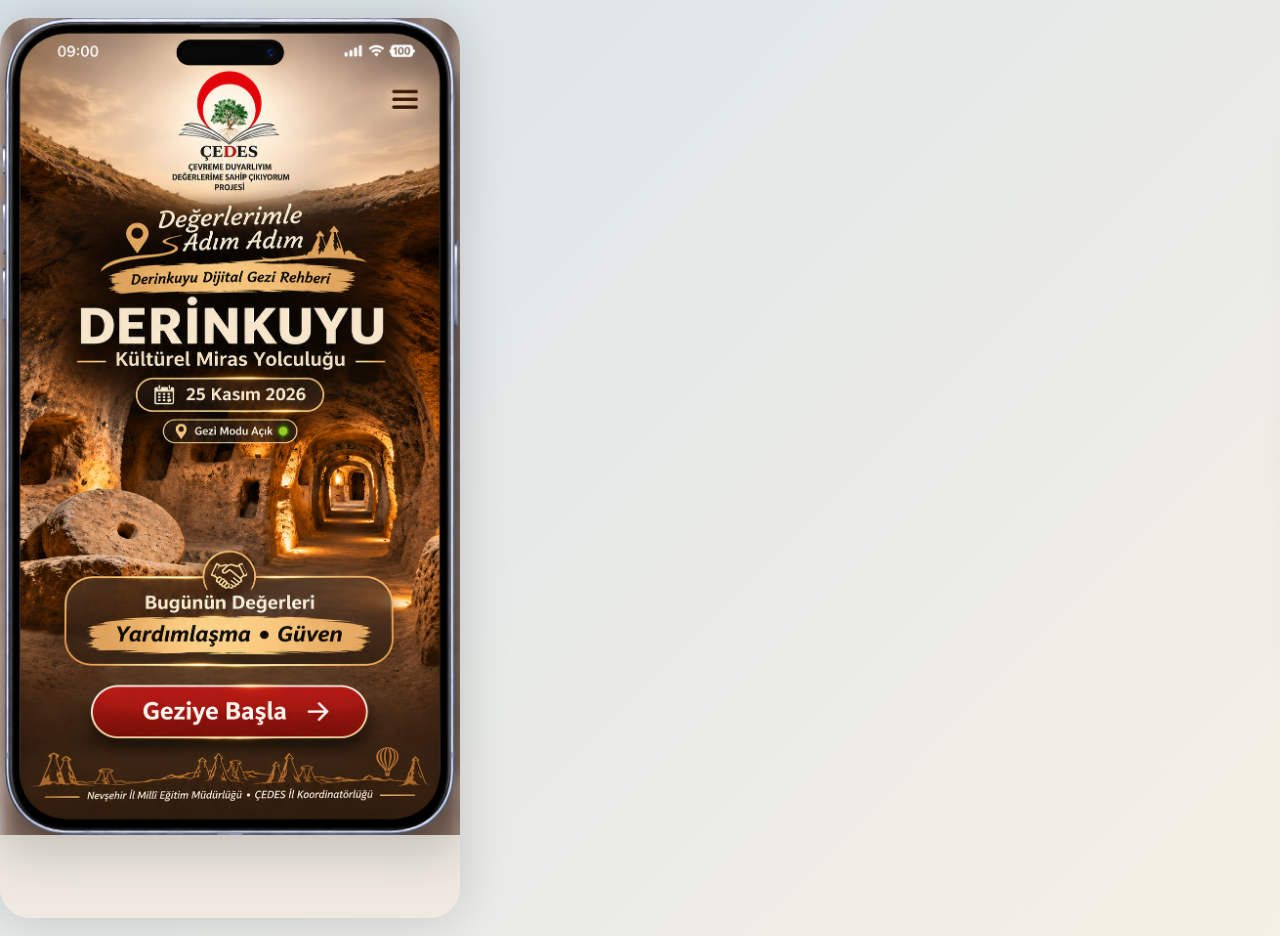
<file: derinkuyu/index.html>
<!doctype html>
<html lang="tr">
<head>
  <meta charset="utf-8" />
  <meta name="viewport" content="width=device-width, initial-scale=1, viewport-fit=cover" />
  <meta name="theme-color" content="#4a2718" />
  <meta name="mobile-web-app-capable" content="yes" />
  <meta name="apple-mobile-web-app-capable" content="yes" />
  <meta name="apple-mobile-web-app-status-bar-style" content="black-translucent" />
  <meta name="apple-mobile-web-app-title" content="Derinkuyu ÇEDES" />
  <meta name="format-detection" content="telephone=no" />
  <meta name="description" content="Değerlerimle Adım Adım – Derinkuyu Dijital Gezi Rehberi" />
  <link rel="manifest" href="manifest.json" />
  <link rel="icon" href="assets/cedes-logo.jpg" />
  <link rel="apple-touch-icon" sizes="180x180" href="assets/apple-touch-icon.png" />
  <link rel="stylesheet" href="style.css?v=20261120-2" />
  <title>Derinkuyu Dijital Gezi Rehberi</title>
</head>
<body>
  <div class="app-shell">
    <header class="topbar topbar-premium">
      <button class="icon-btn menu-trigger" id="menuBtn" aria-label="Menüyü aç">☰</button>
      <div class="premium-brand"><strong>Değerlerimle Adım Adım</strong><span>Kültürel Miras Yolculuğu</span></div>
      <button class="icon-btn" id="resetBtn" aria-label="İlerlemeyi sıfırla" title="İlerlemeyi sıfırla">↺</button>
    </header>

    <main id="app" tabindex="-1"></main>

    
  </div>

  <div class="menu-overlay" id="menuOverlay"></div>
  <aside class="side-drawer" id="sideDrawer" aria-hidden="true">
    <div class="drawer-tip"></div>
    <button class="drawer-close" id="drawerClose" aria-label="Menüyü kapat">×</button>
    <nav class="drawer-nav" aria-label="Uygulama menüsü">
      <button data-drawer-nav="home" class="active"><span class="menu-ico">⌂</span><div><strong>Ana Sayfa</strong></div></button>
      <button data-drawer-nav="route"><span class="menu-ico">⌖</span><div><strong>Gezi Rotası</strong></div></button>
      <button data-drawer-nav="info"><span class="menu-ico">▢</span><div><strong>Bilgi Köşesi</strong></div></button>
      <button data-drawer-nav="tasks"><span class="menu-ico">▣</span><div><strong>Değer Kartım</strong></div></button>
<button data-drawer-nav="about"><span class="menu-ico">ⓘ</span><div><strong>Uygulama Hakkında</strong></div></button>
    </nav>
    <div class="drawer-landscape" aria-hidden="true">⌁ ᐱ ᐱ ᐱ  ◡</div>
  </aside>

  <div id="toast" class="toast" role="status" aria-live="polite"></div>
  <script src="config.js"></script>
  <script src="app.js?v=20261120-valuecard-fix"></script>
</body>
</html>
</file>
<file: derinkuyu/style.css>
:root{
  --navy:#0b3555; --navy2:#123f63; --burgundy:#8f231d; --red:#b7372c;
  --cream:#fff7e8; --paper:#f7ead1; --gold:#d6a94b; --ink:#202733;
  --green:#287c44; --muted:#6b7280; --line:#e5d3ae; --shadow:0 12px 28px rgba(15,42,61,.14);
}
*{box-sizing:border-box} html{background:#e9edf0} body{margin:0;font-family:Inter,ui-sans-serif,system-ui,-apple-system,"Segoe UI",Roboto,Arial,sans-serif;color:var(--ink);background:linear-gradient(135deg,#d9e3ea,#f5f0e5);min-height:100vh}
button{font:inherit} .app-shell{width:min(100%,460px);min-height:100vh;margin:0 auto;background:#f8f3e9;position:relative;box-shadow:0 0 50px rgba(0,0,0,.16);padding-bottom:82px;overflow:hidden}.topbar{height:76px;padding:10px 12px;display:flex;align-items:center;justify-content:space-between;background:linear-gradient(135deg,var(--navy),#08263d);color:#fff;position:sticky;top:0;z-index:10;box-shadow:0 4px 14px rgba(0,0,0,.16)}.brand-mini{display:flex;align-items:center;gap:9px;min-width:0}.brand-mini img{width:47px;height:47px;object-fit:contain;border-radius:10px;background:#fff;padding:2px}.brand-mini div{display:flex;flex-direction:column;line-height:1.08}.brand-mini strong{font-size:14px}.brand-mini span{font-size:10.5px;opacity:.84;margin-top:3px}.icon-btn{border:0;background:rgba(255,255,255,.12);color:#fff;width:42px;height:42px;border-radius:50%;font-size:21px;cursor:pointer}.bottom-nav{position:fixed;bottom:0;left:50%;transform:translateX(-50%);width:min(100%,460px);height:72px;background:linear-gradient(135deg,#741c18,#9e2d25);display:grid;grid-template-columns:repeat(4,1fr);padding-bottom:env(safe-area-inset-bottom);z-index:20;box-shadow:0 -5px 18px rgba(0,0,0,.18)}.nav-item{border:0;background:transparent;color:#fff;display:flex;flex-direction:column;align-items:center;justify-content:center;gap:2px;cursor:pointer}.nav-item span{font-size:24px}.nav-item small{font-size:11px}.nav-item.active{background:#fff2d4;color:#6f1e1a;border-radius:18px;margin:7px 3px}.screen{min-height:calc(100vh - 150px)}.hero{position:relative;min-height:700px;background-image:linear-gradient(to bottom,rgba(6,35,55,.08),rgba(32,16,8,.12) 42%,rgba(32,16,8,.72)),url('assets/hero.jpg');background-size:cover;background-position:center;display:flex;flex-direction:column;align-items:center;padding:22px 22px 32px;color:#fff}.hero-logo-card{background:rgba(255,250,238,.94);border:2px solid var(--gold);border-radius:28px;padding:13px 22px 9px;box-shadow:var(--shadow);text-align:center}.hero-logo-card img{width:150px;max-height:120px;object-fit:contain}.hero-title{margin-top:22px;text-align:center;text-shadow:0 2px 8px rgba(0,0,0,.4)}.hero-title h1{font-family:Georgia,serif;font-size:42px;margin:0;letter-spacing:.4px}.hero-title p{margin:7px 0 0;font-size:18px}.badge{margin-top:14px;background:rgba(255,247,232,.94);color:#5b241c;border:1px solid var(--gold);border-radius:999px;padding:10px 18px;font-weight:700}.value-card{margin-top:auto;width:100%;background:rgba(57,31,16,.78);border:2px solid #f0c66b;border-radius:26px;padding:18px;text-align:center;backdrop-filter:blur(4px)}.value-card strong{display:block;font-size:19px}.value-card span{display:block;font-family:Georgia,serif;font-weight:700;font-size:27px;margin-top:5px}.primary-btn{width:100%;border:0;border-radius:22px;padding:16px 20px;margin-top:16px;background:linear-gradient(135deg,#9e221c,#b8392f);color:#fff;font-size:20px;font-weight:800;box-shadow:0 7px 18px rgba(124,31,26,.28);cursor:pointer}.section{padding:20px 18px 24px}.section-head{background:linear-gradient(135deg,var(--navy),var(--navy2));color:#fff;border-radius:22px;padding:18px;box-shadow:var(--shadow)}.section-head h2{margin:0;font-family:Georgia,serif;font-size:29px}.section-head p{margin:7px 0 0;font-size:14px;line-height:1.45;opacity:.9}.progress-card{background:#fff;border:1px solid var(--line);padding:14px;border-radius:18px;margin:15px 0;box-shadow:0 5px 14px rgba(0,0,0,.07)}.progress-row{display:flex;justify-content:space-between;font-weight:800}.progress-track{height:12px;border-radius:999px;background:#e9e0d0;margin-top:9px;overflow:hidden}.progress-fill{height:100%;background:linear-gradient(90deg,var(--green),#57a865);width:0;transition:.3s}.route-list{display:flex;flex-direction:column;gap:11px}.route-card{display:grid;grid-template-columns:58px 1fr auto;gap:11px;align-items:center;background:#fff;border:1px solid var(--line);border-radius:18px;padding:10px;box-shadow:0 4px 12px rgba(0,0,0,.06)}.route-card.active{background:#eef9e9;border-color:#9bc77f}.route-icon{width:58px;height:58px;border-radius:14px;background:#f4e5c8;display:grid;place-items:center;font-size:28px}.route-title{font-weight:800;color:#5f211c;font-size:15px}.route-sub{font-size:12px;color:#5f6670;line-height:1.3;margin-top:2px}.status-btn{border:0;border-radius:999px;padding:8px 11px;font-weight:800;font-size:12px;white-space:nowrap}.status-btn.go{background:var(--green);color:#fff}.status-btn.locked{background:#eee8de;color:#8a8177}.page-title{padding:16px 18px 0}.page-title .eyebrow{color:var(--burgundy);font-weight:900;font-size:13px;text-transform:uppercase}.page-title h2{font-family:Georgia,serif;margin:4px 0 5px;font-size:31px;color:#5c211b}.page-title p{font-size:14px;line-height:1.45;margin:0;color:#56606b}.hero-photo{margin:14px 18px 0;height:210px;border-radius:24px;background:url('assets/hero.jpg') center/cover;box-shadow:var(--shadow);position:relative;overflow:hidden}.hero-photo:after{content:"";position:absolute;inset:0;background:linear-gradient(transparent 48%,rgba(0,0,0,.55))}.hero-photo .caption{position:absolute;z-index:2;left:18px;right:18px;bottom:15px;color:#fff;font-weight:800;font-size:18px}.tabs{display:grid;grid-template-columns:repeat(3,1fr);margin:15px 18px 0;border-radius:18px;overflow:hidden;border:1px solid var(--line);background:#fff}.tab{padding:12px 6px;border:0;background:#fff;color:#4e352d;font-weight:800;cursor:pointer}.tab.active{background:var(--burgundy);color:#fff}.content-cards{padding:14px 18px;display:flex;flex-direction:column;gap:10px}.info-card{display:grid;grid-template-columns:52px 1fr;gap:12px;background:#fff;border:1px solid var(--line);border-radius:17px;padding:12px;box-shadow:0 4px 11px rgba(0,0,0,.05)}.info-card .bigicon{width:52px;height:52px;border-radius:14px;background:#f9ebcf;display:grid;place-items:center;font-size:26px}.info-card h3{margin:0;color:#9a3124;font-size:16px}.info-card p{margin:3px 0 0;font-size:13px;line-height:1.4}.mission{margin:0 18px 18px;border:2px solid #c99942;background:#fff8e8;border-radius:22px;overflow:hidden}.mission h3{margin:0;background:linear-gradient(135deg,#9d2b22,#7d1c18);color:#fff;padding:12px 16px;font-family:Georgia,serif}.mission-body{padding:14px}.check-row{display:flex;gap:10px;align-items:flex-start;padding:8px 0;border-bottom:1px dashed #e3cfaa;font-size:14px;line-height:1.35}.check-row:last-child{border-bottom:0}.check-row input{width:21px;height:21px;accent-color:var(--green);flex:none}.quiz-card,.note-card{margin:14px 18px;background:#fff;border:1px solid var(--line);border-radius:20px;padding:16px;box-shadow:var(--shadow)}.quiz-card h3,.note-card h3{margin:0 0 10px;color:#7b241e}.question{font-weight:800;margin-bottom:10px}.choice{display:block;padding:10px 12px;border:1px solid #e5d7bd;border-radius:12px;margin:7px 0;background:#fff;cursor:pointer}.choice input{margin-right:8px;accent-color:var(--burgundy)}.textarea{width:100%;min-height:100px;border:1px solid #d9c7a7;border-radius:14px;padding:12px;resize:vertical;font:inherit;background:#fffdf8}.secondary-btn{border:1px solid var(--burgundy);color:var(--burgundy);background:#fff;border-radius:15px;padding:11px 14px;font-weight:800;cursor:pointer}.task-summary{padding:18px;display:grid;gap:12px}.task-box{background:#fff;border:1px solid var(--line);border-radius:18px;padding:15px}.task-box.done{border-color:#9cc98b;background:#f3faef}.task-box strong{display:block;color:#70241e}.task-box small{color:#6b7280}.fact-list{display:grid;gap:12px;padding:18px}.fact{background:#fff;border-left:5px solid var(--gold);border-radius:16px;padding:14px 14px 14px 16px;box-shadow:0 4px 11px rgba(0,0,0,.05)}.fact h3{margin:0 0 5px;color:#713028}.fact p{margin:0;font-size:13px;line-height:1.45}.toast{position:fixed;left:50%;bottom:88px;transform:translateX(-50%) translateY(20px);background:#17212b;color:#fff;padding:11px 16px;border-radius:999px;opacity:0;pointer-events:none;transition:.25s;z-index:50;white-space:nowrap;font-size:13px}.toast.show{opacity:1;transform:translateX(-50%) translateY(0)}.completion{margin:18px;background:linear-gradient(135deg,#fff8e7,#f6e4bc);border:2px solid var(--gold);border-radius:24px;padding:20px;text-align:center}.completion h2{font-family:Georgia,serif;color:#7a261f;margin:0 0 8px}.completion .trophy{font-size:48px}.muted{color:#6b7280}.hidden{display:none!important}
@media (min-width:461px){body{padding:18px 0}.app-shell{min-height:calc(100vh - 36px);border-radius:30px}.bottom-nav{bottom:18px;border-radius:0 0 30px 30px}.topbar{border-radius:30px 30px 0 0}}

.mode-banner{margin:14px 18px 0;border-radius:16px;padding:12px 14px;display:flex;flex-direction:column;gap:3px;border:1px solid}
.mode-banner strong{font-size:14px}.mode-banner span{font-size:12px;line-height:1.35}
.mode-banner.preview{background:#fff5d8;border-color:#e4bc5d;color:#6f4a0d}
.mode-banner.live{background:#e9f8ea;border-color:#8cc893;color:#185d2a}
.home-mode{width:100%;margin-top:12px}.home-mode .mode-banner{margin:0;background:rgba(255,250,238,.95);color:#5b241c;border-color:#d6a94b}
.unlock-btn{width:100%;margin-top:10px;background:rgba(255,255,255,.94);border-color:#f1ce7f;color:#7a241d}
.preview-note{background:#fff;border:1px dashed #d6a94b;border-radius:16px;padding:12px 14px;margin:14px 0;font-size:13px;line-height:1.45;color:#5d5141}
.locked-panel{margin:16px 18px 20px;padding:16px;border-radius:18px;background:#f7f2e8;border:1px dashed #bda77d;color:#544c41;line-height:1.45}
.locked-panel h3{margin:0 0 7px;color:#6f2b22}.locked-panel p{margin:6px 0}
.locked-panel.inline{margin:12px 0 0;background:#fbf7ef}
.route-card.done{border-color:#9cc98b;background:#f7fcf4}

/* Dijital tur rehberi */
.guide-wrap{padding:14px 18px 24px}.guide-actions{display:grid;grid-template-columns:1fr auto;gap:8px;margin-bottom:12px}.listen-btn,.stop-btn{border:0;border-radius:14px;padding:12px 14px;font-weight:800;cursor:pointer}.listen-btn{background:linear-gradient(135deg,#0b3555,#174f77);color:#fff}.stop-btn{background:#eee4d4;color:#75231e}.tour-card,.attention-card,.value-link,.source-note{background:#fff;border:1px solid var(--line);border-radius:19px;padding:15px;margin:11px 0;box-shadow:0 4px 12px rgba(0,0,0,.06)}.tour-label{display:inline-block;font-size:11px;letter-spacing:.08em;font-weight:900;color:#8e2b22;background:#f7e8cf;border-radius:999px;padding:5px 9px;margin-bottom:8px}.tour-card h3,.value-link h3{margin:0 0 7px;color:#69241f;font-family:Georgia,serif;font-size:20px}.tour-card p,.value-link p{margin:0;font-size:13.5px;line-height:1.55}.real-gallery{display:grid;grid-template-columns:1.25fr .75fr;gap:9px;margin:12px 0}.real-gallery figure{margin:0;background:#fff;border:1px solid var(--line);border-radius:16px;overflow:hidden;box-shadow:0 4px 11px rgba(0,0,0,.06)}.real-gallery figure:first-child{grid-row:span 2}.real-gallery img{width:100%;height:135px;object-fit:cover;display:block;background:#d9c7aa}.real-gallery figure:first-child img{height:326px}.real-gallery figcaption{padding:8px;font-size:10.5px;line-height:1.35;color:#5b6168}.attention-card{border:2px solid #d4a54e;background:#fff8e8}.attention-card ul{padding-left:19px;margin:5px 0 0}.attention-card li{font-size:13px;line-height:1.45;margin:7px 0}.value-link{display:grid;grid-template-columns:46px 1fr;gap:11px;background:linear-gradient(135deg,#eef8e9,#fffdf6);border-color:#a8cb90}.value-link>span{width:46px;height:46px;border-radius:14px;background:#dcefd2;display:grid;place-items:center;font-size:24px}.source-note{font-size:10.5px;line-height:1.4;color:#6a6f75;background:#f4efe6}.guide-index{padding:14px 18px 2px;display:grid;gap:10px}.guide-place{width:100%;display:grid;grid-template-columns:48px 1fr auto;gap:11px;align-items:center;text-align:left;background:#fff;border:1px solid var(--line);border-radius:17px;padding:12px;color:#55251f}.guide-place span{font-size:28px}.guide-place strong{display:block;font-size:14px}.guide-place small{display:block;color:#717780;margin-top:3px;font-size:11px;line-height:1.3}.guide-place b{font-size:12px}.guide-place.featured{border-color:#c99c49;background:#fff8ea;cursor:pointer}.guide-place.coming{opacity:.72}
@media(max-width:370px){.real-gallery{grid-template-columns:1fr}.real-gallery figure:first-child{grid-row:auto}.real-gallery figure:first-child img,.real-gallery img{height:180px}}


/* Zengin rehber durakları */
.rich-hero{margin:14px 18px 0;height:220px;border-radius:24px;background-size:cover;background-position:center;position:relative;overflow:hidden;box-shadow:var(--shadow);display:flex;align-items:flex-end}
.rich-hero>div{position:relative;z-index:2;color:#fff;padding:18px;width:100%;text-shadow:0 2px 7px rgba(0,0,0,.55)}
.rich-hero strong{display:block;font-family:Georgia,serif;font-size:23px}.rich-hero span{display:block;font-size:12px;margin-top:5px;font-weight:800}
.rich-gallery{display:grid;grid-template-columns:1fr 1fr;gap:9px;margin:12px 0}
.rich-gallery figure{margin:0;background:#fff;border:1px solid var(--line);border-radius:16px;overflow:hidden;box-shadow:0 4px 11px rgba(0,0,0,.06)}
.rich-gallery figure.wide{grid-column:span 2}
.rich-gallery img{width:100%;height:190px;object-fit:cover;display:block;background:#e3d7c4}
.rich-gallery figure.wide img{height:235px}
.rich-gallery figcaption{padding:9px;font-size:10.5px;line-height:1.35;color:#515960}
.rich-gallery figcaption small{display:block;margin-top:4px;color:#7d7f82}
.locked-panel ul{padding-left:20px}.locked-panel li{margin:7px 0}
@media(max-width:370px){.rich-gallery{grid-template-columns:1fr}.rich-gallery figure.wide{grid-column:auto}.rich-gallery img,.rich-gallery figure.wide img{height:185px}}

/* Gezi günü kullanım yönlendirmesi */
.orientation-screen{padding:26px 18px 28px;background:linear-gradient(180deg,#fbf7ef 0%,#f4ecdf 100%);min-height:100%}
.orientation-top{text-align:center;padding:12px 8px 8px}
.orientation-icon{font-size:46px;margin-bottom:6px}
.orientation-top h1{font-family:Georgia,serif;font-size:30px;line-height:1.08;color:#6f2b22;margin:8px 0 10px}
.orientation-top p{font-size:14px;line-height:1.55;color:#5e574e;margin:0 auto;max-width:560px}
.orientation-steps{display:flex;flex-direction:column;gap:12px;margin:20px 0}
.orientation-step{display:flex;gap:13px;align-items:flex-start;background:#fff;border:1px solid #dfd2bf;border-radius:18px;padding:15px;box-shadow:0 5px 15px rgba(66,45,24,.06)}
.step-no{width:38px;height:38px;border-radius:50%;background:#7a241d;color:#fff;display:flex;align-items:center;justify-content:center;font-weight:900;flex:0 0 38px}
.orientation-step h3{margin:1px 0 5px;color:#372d25;font-size:16px}
.orientation-step p{margin:0;font-size:13px;line-height:1.48;color:#6a6259}
.orientation-rule{background:#fff3d4;border:1px solid #dbb459;border-radius:17px;padding:14px 15px;margin:4px 0 18px;display:flex;flex-direction:column;gap:4px;color:#6d490c}
.orientation-rule strong{font-size:15px}.orientation-rule span{font-size:13px;line-height:1.4}
.route-help{margin:10px 0 4px}.route-help .secondary-btn{width:100%}
.stop-sequence{margin:12px 18px 0;background:#f7efe2;border:1px solid #d7c4a8;border-radius:14px;padding:9px 10px;display:flex;justify-content:center;gap:7px;align-items:center;font-size:12px;font-weight:800;color:#6f2b22}
.stop-sequence b{color:#af956c}

/* Görselleri kararlı gösterme */
.rich-hero-photo{background:#ded4c5;position:relative;isolation:isolate}
.rich-hero-img{position:absolute;inset:0;width:100%;height:100%;object-fit:cover;z-index:0}
.rich-hero-shade{position:absolute;inset:0;background:linear-gradient(transparent 42%,rgba(0,0,0,.66));z-index:1}
.rich-hero-text{position:relative;z-index:2;color:#fff;padding:18px;width:100%;text-shadow:0 2px 7px rgba(0,0,0,.55)}
.rich-hero-text strong{display:block;font-family:Georgia,serif;font-size:23px}.rich-hero-text span{display:block;font-size:12px;margin-top:5px;font-weight:800}
.visual-guide-index{display:flex;flex-direction:column;gap:12px;padding:0 18px 6px}
.guide-place-photo{display:grid!important;grid-template-columns:92px 1fr auto!important;gap:12px;align-items:center;text-align:left;padding:0!important;overflow:hidden;min-height:86px}
.guide-thumb{width:92px;height:86px;background:#e8dfd2;overflow:hidden}
.guide-thumb img{width:100%;height:100%;object-fit:cover;display:block}
.guide-place-copy{padding:10px 0}
.guide-place-copy strong{display:block;color:#3e3026;margin-bottom:5px}
.guide-place-copy small{display:block;color:#71675d;line-height:1.35}
.guide-place-photo>b{padding-right:12px;color:#7a241d;font-size:12px;white-space:nowrap}
@media(max-width:390px){
  .guide-place-photo{grid-template-columns:78px 1fr!important}
  .guide-thumb{width:78px}
  .guide-place-photo>b{grid-column:2;padding:0 0 10px}
}

/* Değer Kartım */
.valuecard-screen{padding-bottom:28px}
.valuecard-preview{margin:16px 18px 24px;background:#fff;border:1px solid var(--line);border-radius:22px;padding:20px;text-align:center;box-shadow:var(--shadow)}
.valuecard-preview-icon{font-size:42px}.valuecard-preview h3{margin:8px 0;color:#6f2b22}.valuecard-preview p{font-size:13px;line-height:1.55;color:#665d52}
.preview-questions{display:flex;flex-direction:column;gap:7px;margin:16px 0;text-align:left}.preview-questions span{background:#f7f1e8;border-radius:12px;padding:10px 12px;font-size:12px;font-weight:750;color:#635444}
.valuecard-id{margin:14px 18px 0;background:#0b3555;color:#fff;border-radius:18px;padding:13px 15px;display:flex;align-items:center;justify-content:space-between;gap:12px}
.valuecard-id small{display:block;opacity:.75;font-size:10px}.valuecard-id strong{display:block;font-size:18px;letter-spacing:.8px;margin-top:2px}.valuecard-id>span{font-size:10px;background:rgba(255,255,255,.14);padding:7px 9px;border-radius:10px}
.valuecard-meter{margin:12px 18px 0;background:#fff;border:1px solid var(--line);border-radius:18px;padding:13px 15px}
.valuecard-meter>div:first-child{display:flex;justify-content:space-between;font-size:12px;margin-bottom:8px}.valuecard-meter small{display:block;margin-top:7px;color:#766c61;font-size:10px}
.valuecard-section{margin:14px 18px 0;background:#fff;border:1px solid var(--line);border-radius:22px;padding:16px;box-shadow:0 5px 15px rgba(50,35,20,.045)}
.valuecard-section-title{display:flex;gap:10px;align-items:center;padding-bottom:11px;margin-bottom:12px;border-bottom:1px solid #eee5da}.valuecard-section-title>span{font-size:24px}.valuecard-section-title strong{display:block;color:#5f261f}.valuecard-section-title small{display:block;color:#84776b;font-size:10px;margin-top:2px}
.vc-field{display:block;position:relative;background:#faf7f2;border:1px solid #e9dfd2;border-radius:16px;padding:14px;margin:11px 0}.vc-field strong{display:block;font-size:13px;line-height:1.42;color:#3f382f;padding-right:6px}.vc-no{display:inline-flex;width:27px;height:27px;border-radius:50%;background:#7a241d;color:#fff;align-items:center;justify-content:center;font-size:12px;font-weight:900;margin-bottom:8px}.vc-question{display:flex;gap:9px;align-items:flex-start}.vc-question .vc-no{flex:0 0 27px;margin:0}.vc-field textarea,.vc-field input[type="text"],.vc-field select{width:100%;box-sizing:border-box;margin-top:10px;border:1px solid #d9cdbd;background:#fff;border-radius:12px;padding:11px 12px;font:inherit;font-size:13px;color:#3d3934;outline:none}.vc-field textarea{min-height:88px;resize:vertical;line-height:1.45}.vc-field textarea:focus,.vc-field input:focus,.vc-field select:focus{border-color:#a86d42;box-shadow:0 0 0 3px rgba(168,109,66,.10)}
.vc-chip-grid{display:grid;grid-template-columns:1fr 1fr;gap:8px;margin-top:12px}.vc-chip input{position:absolute;opacity:0}.vc-chip span{display:flex;align-items:center;justify-content:center;min-height:38px;border:1px solid #d9c9b8;border-radius:12px;background:#fff;font-size:11px;font-weight:800;color:#65594d}.vc-chip input:checked+span{background:#eaf5e9;border-color:#77aa6f;color:#285d2c}
.vc-radio-list{display:flex;flex-direction:column;gap:7px;margin-top:12px}.vc-radio-list label input{position:absolute;opacity:0}.vc-radio-list label span{display:block;border:1px solid #dfd2c1;border-radius:12px;padding:10px 12px;font-size:12px;background:#fff}.vc-radio-list label input:checked+span{border-color:#8b3b31;background:#f8e9e6;color:#6f2b22;font-weight:800}
.vc-highlight{background:linear-gradient(135deg,#fff8e8,#fff)}.vc-sentence{display:flex;flex-wrap:wrap;align-items:center;gap:7px;font-family:Georgia,serif;color:#5c4632;font-size:15px}.vc-sentence input{flex:1 1 190px;border:0;border-bottom:2px solid #bc985e;background:transparent;padding:8px 4px;outline:none;font:inherit;color:#6f2b22}
.vc-selfeval{display:grid;grid-template-columns:1fr;gap:8px}.vc-selfeval input{position:absolute;opacity:0}.vc-selfeval span{display:flex;align-items:center;gap:10px;border:1px solid #dfd2c1;border-radius:14px;padding:11px 13px;font-size:12px;background:#fff}.vc-selfeval b{font-size:20px}.vc-selfeval input:checked+span{background:#eef6e9;border-color:#7ba36a;font-weight:800;color:#315e2a}
.vc-optional{background:#f9f8f5}.vc-field.compact{margin:8px 0}.vc-field.compact strong{font-size:11px}
.valuecard-submit{padding:16px 18px 6px}.submit-status{border:1px solid #dccbb8;background:#fff8ee;border-radius:15px;padding:12px 13px;margin-bottom:10px}.submit-status strong{display:block;color:#6c4b28;font-size:12px}.submit-status span{display:block;color:#877766;font-size:10px;margin-top:3px}.submit-status.sent{background:#edf7eb;border-color:#8fbc83}.submit-status.sent strong{color:#2e642c}.privacy-note{display:block;text-align:center;margin-top:9px;color:#8a7f73;font-size:9.5px;line-height:1.35}
@media(min-width:520px){.vc-chip-grid{grid-template-columns:repeat(3,1fr)}}

/* Kurumsal kimlik */
.digital-seal{
  position:absolute;top:14px;right:14px;z-index:5;
  background:rgba(255,255,255,.94);color:#6f2b22;
  border:1px solid rgba(255,255,255,.65);border-radius:999px;
  padding:7px 10px;font-size:9px;font-weight:900;letter-spacing:.8px;
  box-shadow:0 5px 16px rgba(0,0,0,.14)
}
.digital-seal span{color:#b4812f;margin-left:3px}
.institution-signature{
  width:100%;box-sizing:border-box;margin-top:18px;
  background:rgba(255,255,255,.94);border:1px solid rgba(255,255,255,.75);
  border-radius:18px;padding:13px 14px;text-align:center;color:#52362b;
  box-shadow:0 7px 18px rgba(0,0,0,.12)
}
.institution-signature strong{display:block;font-size:12px;color:#6f2b22}
.institution-signature span{display:block;font-size:11px;font-weight:800;margin-top:2px}
.institution-signature small{display:block;font-size:9.5px;color:#77675d;margin-top:5px}
.institution-signature em{display:block;font-style:normal;font-size:9px;color:#9a7b4d;margin-top:4px;letter-spacing:.4px}

.about-app-card{
  margin:14px 18px 4px;background:linear-gradient(135deg,#fffaf0,#fff);
  border:1px solid #dfcfb5;border-radius:20px;padding:16px;
  box-shadow:0 5px 15px rgba(50,35,20,.05)
}
.about-app-head{display:flex;gap:10px;align-items:center;margin-bottom:9px}
.about-app-head>span{width:34px;height:34px;border-radius:50%;display:flex;align-items:center;justify-content:center;background:#7a241d;color:#fff;font-size:13px}
.about-app-head strong{display:block;color:#6f2b22;font-size:14px}
.about-app-head small{display:block;color:#8a7867;font-size:9.5px;margin-top:2px}
.about-app-card p{margin:0;font-size:12px;line-height:1.55;color:#5c534a}
.about-app-footer{margin-top:11px;padding-top:10px;border-top:1px solid #eadfcf;font-size:9.5px;font-weight:800;color:#8a673b}


/* Ana sayfa sade düzen */
.hero-clean{justify-content:flex-start;gap:0;min-height:700px;padding:20px 20px 28px}
.hero-top-row{width:100%;display:flex;justify-content:space-between;align-items:center;gap:10px;margin:6px 0 18px;padding-right:86px}
.hero-date-chip,.hero-live-chip{display:inline-flex;align-items:center;justify-content:center;border-radius:999px;padding:8px 12px;font-size:11px;font-weight:800;box-shadow:0 5px 12px rgba(0,0,0,.12)}
.hero-date-chip{background:rgba(255,247,232,.95);color:#5b241c;border:1px solid var(--gold)}
.hero-live-chip{background:rgba(233,248,234,.97);color:#185d2a;border:1px solid #8cc893}
.hero-kicker{color:#f6dfac!important;font-weight:800;letter-spacing:.2px}
.hero-clean .hero-logo-card{margin-top:8px}
.home-values-inline{display:flex;flex-wrap:wrap;justify-content:center;gap:10px;margin-top:16px}
.home-values-inline span{background:rgba(255,250,238,.94);color:#6f2b22;border:1px solid rgba(255,255,255,.8);border-radius:999px;padding:10px 16px;font-size:14px;font-weight:800;box-shadow:0 4px 12px rgba(0,0,0,.12)}
.home-action-card{width:100%;margin-top:18px;background:rgba(255,255,255,.94);border:1px solid rgba(255,255,255,.78);border-radius:22px;padding:16px;box-shadow:0 8px 20px rgba(0,0,0,.14);backdrop-filter:blur(4px)}
.home-action-copy{text-align:center;color:#5e4638;margin-bottom:4px}
.home-action-copy strong{display:block;font-size:16px;color:#6f2b22}
.home-action-copy span{display:block;font-size:12px;color:#786d62;margin-top:4px}
.home-primary{margin-top:14px;font-size:18px;padding:15px 18px;border-radius:18px}
.home-secondary{margin-top:10px;font-size:14px;padding:13px 16px;border-radius:16px}
.compact-signature{margin-top:16px;padding:11px 12px;background:rgba(255,255,255,.92)}
.compact-signature strong{font-size:11.5px}
.compact-signature span{font-size:10.5px}
.compact-signature small{font-size:9px;margin-top:4px}
.compact-signature em{display:none}

@media (max-width:420px){
  .hero-top-row{padding-right:80px;flex-wrap:wrap;justify-content:flex-start}
  .hero-date-chip,.hero-live-chip{font-size:10px;padding:7px 10px}
  .home-values-inline span{font-size:13px;padding:9px 13px}
  .home-action-copy strong{font-size:15px}
}


/* Açılır menülü telefon tasarımı */
body{overflow-x:hidden}
.app-shell{padding-bottom:0}
.bottom-nav{display:none!important}
.topbar-clean{background:rgba(255,255,255,.97);backdrop-filter:blur(12px);border-bottom:1px solid #eadfce}
.brand-mini-clean img{width:38px;height:38px;object-fit:contain}
.brand-mini-clean strong{font-size:11px}.brand-mini-clean span{font-size:8.5px}
.menu-trigger{font-size:21px}

.menu-overlay{position:fixed;inset:0;background:rgba(12,24,33,.42);z-index:90;opacity:0;pointer-events:none;transition:.22s}
.menu-overlay.show{opacity:1;pointer-events:auto}
.side-drawer{position:fixed;top:0;bottom:0;left:0;width:min(84vw,340px);background:#fffaf3;z-index:100;transform:translateX(-105%);transition:.25s ease;box-shadow:10px 0 35px rgba(0,0,0,.22);display:flex;flex-direction:column}
.side-drawer.open{transform:translateX(0)}
.drawer-head{padding:18px 16px 14px;border-bottom:1px solid #e8dccb;display:flex;align-items:center;justify-content:space-between;gap:10px}
.drawer-brand{display:flex;align-items:center;gap:10px}.drawer-brand img{width:48px;height:48px;object-fit:contain;background:#fff;border-radius:13px;padding:3px}.drawer-brand strong{display:block;color:#6f2b22;font-size:13px}.drawer-brand span{display:block;color:#847365;font-size:10px;margin-top:2px}.drawer-close{border:0;background:#efe5d7;color:#6d5947;width:34px;height:34px;border-radius:50%;font-size:24px;cursor:pointer}
.drawer-mode{margin:14px 14px 6px;border:1px solid #dfd0bb;background:#fff;border-radius:15px;padding:11px 12px;display:flex;gap:9px;align-items:center}.drawer-mode strong{display:block;font-size:11px;color:#514437}.drawer-mode small{display:block;font-size:9px;color:#8a7e72;margin-top:2px}.drawer-status-dot{width:10px;height:10px;border-radius:50%;flex:0 0 10px}.drawer-status-dot.live{background:#4fa35f;box-shadow:0 0 0 4px #e5f3e7}.drawer-status-dot.preview{background:#d09b3a;box-shadow:0 0 0 4px #faefd8}
.drawer-nav{padding:8px 12px;display:flex;flex-direction:column;gap:5px}.drawer-nav button{width:100%;border:0;background:transparent;border-radius:14px;padding:11px 12px;display:grid;grid-template-columns:34px 1fr;gap:9px;text-align:left;align-items:center;color:#43382f;cursor:pointer}.drawer-nav button:hover,.drawer-nav button.active{background:#f1e6d6}.drawer-nav button>span{width:34px;height:34px;border-radius:11px;background:#fff;border:1px solid #e5d8c6;display:flex;align-items:center;justify-content:center;font-size:16px}.drawer-nav strong{display:block;font-size:12px}.drawer-nav small{display:block;color:#8b7f74;font-size:9.5px;margin-top:2px}
.drawer-footer{margin-top:auto;padding:15px 16px 20px;border-top:1px solid #eadfce;color:#7b695a}.drawer-footer strong{display:block;font-size:10px}.drawer-footer span{display:block;font-size:8.5px;margin-top:3px}

.hero-showcase{min-height:calc(100vh - 64px);justify-content:flex-start;padding:24px 24px 28px;background-position:center 45%;position:relative}
.hero-showcase:before{content:'';position:absolute;inset:0;background:linear-gradient(180deg,rgba(6,35,55,.04) 0%,rgba(12,24,34,.08) 35%,rgba(18,12,8,.58) 100%);pointer-events:none}
.hero-showcase>*{position:relative;z-index:1}
.hero-showcase-top{width:100%;display:flex;justify-content:space-between;align-items:center;gap:10px}
.showcase-date,.showcase-mode{font-size:10px;font-weight:800;border-radius:999px;padding:7px 10px;backdrop-filter:blur(8px)}
.showcase-date{background:rgba(255,250,240,.90);color:#6a2a22;border:1px solid rgba(255,255,255,.7)}
.showcase-mode{background:rgba(235,248,236,.94);color:#276333;border:1px solid rgba(255,255,255,.75)}
.showcase-logo{margin-top:36px;padding:11px 18px 7px;border-radius:24px}.showcase-logo img{width:135px;max-height:105px}
.showcase-title{margin-top:20px}.showcase-kicker{font-size:11px;font-weight:900;letter-spacing:1.2px;color:#f2d79c}.showcase-title h1{font-size:44px;letter-spacing:1px}.showcase-title p{font-size:17px;margin-top:4px}
.showcase-values{margin-top:12px;color:#fff9e9;font-family:Georgia,serif;font-size:19px;font-weight:700;text-shadow:0 2px 8px rgba(0,0,0,.45)}.showcase-values span{color:#e6bd68;padding:0 5px}
.showcase-start{margin-top:auto;width:100%;border-radius:18px;padding:15px 18px;font-size:17px;background:linear-gradient(135deg,#8f201b,#b63a30)}.showcase-start span{margin-left:5px}
.showcase-mode-open{margin-top:9px;border:1px solid rgba(255,255,255,.58);background:rgba(255,255,255,.90);color:#6f2b22;border-radius:15px;padding:11px 14px;font-size:12px;font-weight:800;cursor:pointer}
.showcase-signature{margin-top:14px;text-align:center;color:#fff;text-shadow:0 2px 7px rgba(0,0,0,.42)}.showcase-signature strong{display:block;font-size:10.5px}.showcase-signature span{display:block;font-size:9.5px;margin-top:2px}.showcase-signature small{display:block;font-size:8.5px;margin-top:4px;opacity:.86;letter-spacing:.3px}

@media(max-width:390px){.showcase-logo{margin-top:26px}.showcase-title h1{font-size:39px}.showcase-start{font-size:16px}}


/* İlk telefon görseline yakın premium vitrin */
.app-shell{padding-bottom:0}
.topbar-premium{height:66px;padding:8px 12px;background:linear-gradient(135deg,#0b3a63,#082a48);color:#fff;border-bottom:0;box-shadow:none;position:sticky;top:0;z-index:20}
.topbar-premium .icon-btn{background:rgba(255,255,255,.10);color:#fff;border:1px solid rgba(255,255,255,.13)}
.premium-brand{text-align:center;line-height:1.05;flex:1;padding:0 8px}.premium-brand strong{display:block;font-size:14px;letter-spacing:.2px}.premium-brand span{display:block;font-size:9px;color:#f2d59b;margin-top:4px;font-weight:700;letter-spacing:.35px}
.premium-home{min-height:calc(100vh - 66px);background:#f6f2ea;padding-bottom:24px}
.premium-hero{height:405px;position:relative;display:flex;flex-direction:column;align-items:center;padding:24px 18px 22px;box-sizing:border-box;background-image:linear-gradient(180deg,rgba(7,38,64,.18),rgba(8,30,45,.22) 42%,rgba(12,23,31,.68) 100%),url('assets/underground1.jpg');background-size:cover;background-position:center;overflow:hidden}
.premium-hero:after{content:'';position:absolute;left:-8%;right:-8%;bottom:-30px;height:58px;background:#f6f2ea;border-radius:50% 50% 0 0/100% 100% 0 0;z-index:1}
.premium-hero>*{position:relative;z-index:2}
.premium-brand-mark{width:72px;height:72px;border-radius:24px;background:rgba(255,250,240,.95);border:2px solid #d8ad58;display:flex;align-items:center;justify-content:center;box-shadow:0 9px 25px rgba(0,0,0,.22);margin-top:4px}.premium-brand-mark img{width:60px;height:60px;object-fit:contain}
.premium-location{margin-top:25px;background:rgba(255,255,255,.94);border-radius:18px;padding:10px 18px;color:#0b3152;box-shadow:0 7px 18px rgba(0,0,0,.18);font-size:18px}.premium-location strong{font-family:Georgia,serif;font-size:29px;letter-spacing:.7px;margin-left:5px}
.premium-subtitle{margin-top:9px;color:#fff;font-weight:700;font-size:13px;text-shadow:0 2px 8px rgba(0,0,0,.55)}
.premium-info-strip{margin-top:auto;width:100%;display:grid;grid-template-columns:1fr 1px 1.35fr;align-items:center;background:rgba(255,249,237,.95);border:1px solid rgba(255,255,255,.8);border-radius:20px;padding:12px 13px;color:#5e2b24;box-shadow:0 8px 22px rgba(0,0,0,.20);backdrop-filter:blur(7px)}
.premium-info-strip>div{display:flex;align-items:center;gap:8px;min-width:0}.premium-info-strip i{width:1px;height:34px;background:#c8b69b}.premium-info-strip p{margin:0;min-width:0}.premium-info-strip small{display:block;font-size:8px;color:#8b7464;font-weight:700}.premium-info-strip strong{display:block;font-size:10.5px;line-height:1.18;margin-top:2px;color:#5b241c}.info-icon{width:28px;height:28px;border-radius:9px;background:#f4e4c7;color:#8f3328;display:flex;align-items:center;justify-content:center;font-size:14px;flex:0 0 28px}
.journey-card{position:relative;z-index:3;margin:-2px 16px 0;background:#fff;border-radius:26px;padding:17px;box-shadow:0 10px 28px rgba(43,33,23,.10);border:1px solid #eadfce}
.journey-head{display:grid;grid-template-columns:48px 1fr;gap:11px;align-items:center}.journey-map-icon{width:48px;height:48px;border-radius:16px;background:linear-gradient(135deg,#0e416c,#2c638d);color:#f4d381;display:flex;align-items:center;justify-content:center;font-size:25px}.journey-head h2{margin:0;font-family:Georgia,serif;font-size:22px;color:#123a5b}.journey-head p{margin:5px 0 0;font-size:11px;line-height:1.4;color:#6b645e}
.journey-status{margin-top:14px;background:#f8f5ef;border-radius:15px;padding:10px 12px;display:grid;grid-template-columns:11px 1fr;column-gap:8px;align-items:center}.journey-status .status-dot{width:9px;height:9px;border-radius:50%;grid-row:1/3}.journey-status .status-dot.live{background:#4ca15b;box-shadow:0 0 0 4px #e5f2e6}.journey-status .status-dot.preview{background:#d4a23d;box-shadow:0 0 0 4px #fbefd4}.journey-status strong{font-size:11px;color:#4f443b}.journey-status small{font-size:9px;color:#8b7f74;margin-top:2px}
.premium-start{margin-top:13px;border-radius:17px;font-size:16px;padding:14px 17px;background:linear-gradient(135deg,#8d211c,#b23b31)}
.premium-unlock{width:100%;margin-top:8px;border:0;background:transparent;color:#7d342d;font-size:11px;font-weight:800;padding:7px;cursor:pointer}
.premium-signature{text-align:center;margin:15px 20px 0;color:#6c6259}.premium-signature strong{display:block;font-size:10px;color:#61483b}.premium-signature span{display:block;font-size:9px;margin-top:2px}.premium-signature small{display:block;font-size:8px;color:#9b8773;margin-top:4px;letter-spacing:.3px}
@media(max-width:390px){.premium-hero{height:380px}.premium-location strong{font-size:26px}.premium-info-strip{padding:10px}.premium-info-strip strong{font-size:9.5px}.journey-card{margin-left:12px;margin-right:12px}.journey-head h2{font-size:20px}}


/* Premium Gezi Rotası — ana ekran görsel dili */
.premium-route-screen{min-height:100%;background:linear-gradient(180deg,#261409 0,#41200e 43%,#1e1008 100%);color:#fff;padding-bottom:28px}
.premium-route-hero{height:250px;position:relative;background:url('assets/hero.jpg') center 54%/cover no-repeat;overflow:hidden}
.route-hero-overlay{position:absolute;inset:0;background:linear-gradient(180deg,rgba(20,8,2,.12),rgba(25,10,3,.35) 35%,rgba(27,12,4,.95) 100%)}
.route-hero-content{position:absolute;left:20px;right:20px;bottom:22px;z-index:2;text-align:center;text-shadow:0 2px 8px rgba(0,0,0,.7)}
.route-eyebrow{font-size:10px;font-weight:900;letter-spacing:1.5px;color:#e8b55f;margin-bottom:7px}
.route-hero-content h2{font-family:Georgia,serif;font-size:31px;margin:0;color:#fff6e7}
.route-hero-content p{font-size:12.5px;line-height:1.45;margin:7px auto 10px;color:#f5dfc1;max-width:330px}
.route-meta-row{display:flex;justify-content:center;gap:7px;align-items:center;font-size:10.5px;font-weight:800;color:#f0be6c}
.route-summary-card{margin:-2px 16px 16px;background:linear-gradient(135deg,rgba(88,45,20,.96),rgba(49,25,12,.98));border:1px solid #d5a04c;border-radius:20px;padding:14px 15px;box-shadow:0 8px 24px rgba(0,0,0,.25)}
.route-summary-top{display:flex;align-items:center;justify-content:space-between;gap:12px}.route-summary-top small{display:block;font-size:8.5px;letter-spacing:1px;color:#d5a659}.route-summary-top strong{display:block;font-size:14px;color:#fff4df;margin-top:2px}.route-percent{width:48px;height:48px;border-radius:50%;border:2px solid #d4a256;display:grid;place-items:center;font-size:13px;font-weight:900;color:#f8d58b;background:#2a1409}
.premium-progress{height:8px;background:#2b170d;border-radius:999px;overflow:hidden;margin:11px 0 7px;border:1px solid rgba(235,186,103,.22)}.premium-progress>div{height:100%;background:linear-gradient(90deg,#b02018,#e4ad4f);border-radius:inherit;transition:.3s}.route-summary-note{display:block;font-size:9.5px;line-height:1.35;color:#d9c5aa}.route-how-btn{margin-top:10px;width:100%;border:1px solid #9b7138;background:rgba(255,255,255,.04);color:#f3d39a;border-radius:12px;padding:9px 10px;font-size:10.5px;font-weight:800}
.premium-route-list{padding:0 16px}.premium-stop{position:relative;margin:0 0 10px;padding:12px 11px 12px 56px;background:linear-gradient(135deg,rgba(75,38,18,.93),rgba(46,23,11,.95));border:1px solid rgba(211,155,72,.48);border-radius:18px;box-shadow:0 5px 16px rgba(0,0,0,.18)}
.premium-stop.current{border-color:#f1b653;box-shadow:0 0 0 1px rgba(235,169,76,.28),0 8px 22px rgba(0,0,0,.26);background:linear-gradient(135deg,#66251b,#3c1d0e)}.premium-stop.completed{border-color:rgba(115,169,102,.72)}
.route-line{position:absolute;left:27px;top:47px;bottom:-15px;width:1px;background:linear-gradient(#c99649,#6a482a)}.route-line.last{display:none}.stop-number{position:absolute;left:10px;top:14px;width:34px;height:34px;border-radius:50%;display:grid;place-items:center;background:#2a160b;border:1px solid #d5a04d;color:#f0c776;font-size:10px;font-weight:900}.premium-stop.current .stop-number{background:#a9231b;color:#fff;border-color:#f0b65e}.premium-stop.completed .stop-number{background:#315d2d;border-color:#85ad78;color:#fff}
.stop-main{display:flex;gap:10px;align-items:center;padding-right:82px}.stop-icon{width:38px;height:38px;border-radius:12px;background:rgba(232,174,84,.12);border:1px solid rgba(229,172,83,.3);display:grid;place-items:center;font-size:20px;flex:0 0 38px}.stop-copy strong{display:block;color:#fff2df;font-size:13px;line-height:1.25}.stop-copy span{display:block;color:#cdbba7;font-size:9.5px;line-height:1.3;margin-top:3px}.premium-stop-btn{position:absolute;right:10px;top:50%;transform:translateY(-50%);border-radius:999px;padding:8px 10px;font-size:9.5px;font-weight:900;white-space:nowrap}.premium-stop-btn.enabled{border:1px solid #e0a34e;background:#a9231b;color:#fff}.premium-stop.completed .premium-stop-btn.enabled{background:#315d2d;border-color:#7fa573}.premium-stop-btn.disabled{border:1px solid #66472e;background:#2d1a10;color:#806c59}
.premium-completion{margin:18px 16px 4px;background:linear-gradient(135deg,#fff3d3,#edc177);color:#512819;border:2px solid #f1bd62;border-radius:22px;padding:20px;text-align:center}.premium-completion>div{font-size:40px}.premium-completion h2{font-family:Georgia,serif;margin:4px 0 6px}.premium-completion p{font-size:11px;line-height:1.4;margin:0}
@media(max-width:370px){.premium-route-hero{height:225px}.route-hero-content h2{font-size:27px}.premium-stop{padding-left:51px}.stop-number{left:9px;width:31px;height:31px}.route-line{left:24px}.stop-main{padding-right:72px}.stop-copy strong{font-size:12px}.premium-stop-btn{font-size:8.5px;padding:7px 8px}}


/* Referans ana sayfa */
body[data-view="home"] .topbar-premium{
  position:fixed;top:0;left:0;right:0;z-index:40;
  background:transparent;box-shadow:none;border:none;padding:18px 18px 0;
  justify-content:space-between;pointer-events:none;
}
body[data-view="home"] .topbar-premium .menu-trigger,
body[data-view="home"] .topbar-premium #resetBtn{pointer-events:auto}
body[data-view="home"] .topbar-premium .premium-brand{opacity:0;pointer-events:none}
body[data-view="home"] .topbar-premium #resetBtn{display:none}
body[data-view="home"] .topbar-premium .menu-trigger{
  margin-left:auto;width:48px;height:48px;border:none;background:rgba(255,248,236,.18);
  color:#4f2817;font-size:30px;border-radius:14px;backdrop-filter:blur(4px)
}

.reference-home{
  position:relative;min-height:calc(100vh - 24px);overflow:hidden;padding:34px 22px 30px;
  display:flex;align-items:flex-start;justify-content:center;
  background:linear-gradient(180deg,#d3b89b 0%, #8a4f26 40%, #3c1c10 100%);
}
.home-scene{position:absolute;inset:0;background:
  linear-gradient(180deg,rgba(244,229,209,.65) 0%, rgba(47,18,7,.20) 24%, rgba(38,15,7,.32) 48%, rgba(31,12,7,.72) 100%),
  url('assets/hero.jpg') center/cover no-repeat;filter:saturate(1.08) contrast(1.02) brightness(.95)}
.home-vignette{position:absolute;inset:0;background:radial-gradient(circle at 50% 12%, rgba(255,255,255,.14), transparent 32%), linear-gradient(180deg, transparent 0%, rgba(22,8,4,.14) 46%, rgba(22,8,4,.64) 100%)}
.reference-home-content{position:relative;z-index:2;width:100%;max-width:460px;text-align:center;color:#fff;padding-top:44px}
.home-logo-wrap{display:flex;justify-content:center;align-items:center;margin-bottom:12px}
.home-main-logo{width:165px;max-width:55vw;filter:drop-shadow(0 5px 10px rgba(0,0,0,.18))}
.home-script-block{display:flex;flex-direction:column;align-items:center;gap:8px;margin-top:2px}
.home-script{font-family:Georgia,serif;font-style:italic;font-weight:700;line-height:.96;font-size:38px;color:#f5e7cc;text-shadow:0 2px 10px rgba(0,0,0,.35)}
.home-ribbon{display:inline-flex;align-items:center;justify-content:center;min-height:40px;padding:6px 22px;border-radius:999px;background:linear-gradient(180deg,#d8b06c,#f2d099 55%,#c38a3f);color:#362116;font-weight:900;font-size:17px;box-shadow:0 6px 18px rgba(0,0,0,.22)}
.home-main-title{margin-top:20px;font-weight:900;letter-spacing:1.2px;font-size:72px;line-height:.95;color:#fff3e0;text-shadow:0 4px 14px rgba(0,0,0,.45)}
.home-subtitle-line{display:flex;align-items:center;justify-content:center;gap:14px;margin-top:10px}
.home-subtitle-line span{display:block;height:3px;width:42px;border-radius:999px;background:#e0b155;box-shadow:0 0 12px rgba(231,176,88,.45)}
.home-subtitle-line strong{font-size:27px;line-height:1.1;color:#f7f0e5;text-shadow:0 2px 10px rgba(0,0,0,.38)}
.home-pill-stack{display:flex;flex-direction:column;align-items:center;gap:12px;margin-top:26px}
.home-pill{display:inline-flex;align-items:center;justify-content:center;gap:10px;padding:14px 24px;border-radius:999px;border:2px solid rgba(244,207,135,.92);background:rgba(64,30,12,.56);box-shadow:0 0 0 1px rgba(255,245,225,.08) inset, 0 6px 16px rgba(0,0,0,.18);backdrop-filter:blur(6px);color:#fff1dc;font-size:17px}
.home-pill strong{font-size:17px}
.mode-pill i{display:inline-block;width:16px;height:16px;border-radius:50%;background:#77e13d;box-shadow:0 0 12px rgba(119,225,61,.9)}
.mode-pill.preview i{background:#ffc84d;box-shadow:0 0 12px rgba(255,200,77,.85)}
.home-values-card{position:relative;margin:42px auto 0;max-width:520px;background:rgba(76,42,23,.60);border:2px solid rgba(230,186,107,.95);border-radius:28px;padding:28px 18px 24px;box-shadow:0 12px 30px rgba(0,0,0,.22);backdrop-filter:blur(8px)}
.values-badge{position:absolute;left:50%;transform:translateX(-50%);top:-28px;width:58px;height:58px;border-radius:50%;display:flex;align-items:center;justify-content:center;background:linear-gradient(180deg,#6a3a1f,#382114);border:2px solid rgba(230,186,107,.95);font-size:26px;box-shadow:0 8px 20px rgba(0,0,0,.25)}
.values-title{font-size:21px;font-weight:800;color:#f5efe3;margin-bottom:14px}
.values-ribbon{display:inline-flex;align-items:center;justify-content:center;min-height:50px;width:min(100%,420px);padding:8px 18px;border-radius:999px;background:linear-gradient(180deg,#deb46c,#f1cb8f 55%,#d39b52);color:#1f140d;font-size:24px;font-weight:900;box-shadow:0 6px 18px rgba(0,0,0,.15)}
.start-journey-btn{display:flex;align-items:center;justify-content:center;gap:12px;width:min(100%,520px);margin:34px auto 18px;padding:21px 24px;border:none;border-radius:30px;background:linear-gradient(180deg,#d32620,#b61512 60%,#a90f0f);color:#fff;font-size:28px;font-weight:900;box-shadow:0 14px 26px rgba(0,0,0,.26), inset 0 2px 0 rgba(255,255,255,.22);letter-spacing:.2px}
.start-journey-btn span{font-size:34px;line-height:1}
.home-signature-line{width:100%;height:2px;background:linear-gradient(90deg,transparent, rgba(229,172,83,.95) 12%, rgba(229,172,83,.95) 88%, transparent);margin:18px auto 10px}
.home-footer-signature{font-size:15px;font-style:italic;color:#f2ede5;text-shadow:0 2px 10px rgba(0,0,0,.35)}

@media (max-width:560px){
  .reference-home{padding:26px 16px 24px}
  .reference-home-content{max-width:390px;padding-top:54px}
  .home-main-logo{width:145px}
  .home-script{font-size:32px}
  .home-ribbon{font-size:15px;min-height:36px;padding:6px 16px}
  .home-main-title{font-size:56px;margin-top:18px}
  .home-subtitle-line strong{font-size:22px}
  .home-subtitle-line span{width:32px}
  .home-pill{padding:12px 18px;font-size:15px}
  .home-pill strong{font-size:15px}
  .home-values-card{margin-top:34px;padding:24px 14px 20px;border-radius:24px}
  .values-title{font-size:18px;margin-bottom:12px}
  .values-ribbon{font-size:18px;min-height:44px}
  .start-journey-btn{font-size:24px;padding:18px 20px;border-radius:24px}
  .start-journey-btn span{font-size:29px}
  .home-footer-signature{font-size:12.5px}
}


/* Onaylanan kahve-altın açılır menü */
.menu-overlay{position:fixed;inset:0;background:rgba(21,8,3,.28);z-index:90;opacity:0;pointer-events:none;transition:.2s ease;backdrop-filter:blur(1px)}
.menu-overlay.show{opacity:1;pointer-events:auto}
.side-drawer{position:fixed;top:104px;right:18px;left:auto;bottom:auto;width:min(76vw,300px);padding:72px 14px 18px;background:linear-gradient(180deg,rgba(73,33,13,.97),rgba(45,19,8,.98));border:2px solid #e7ae55;border-radius:28px;z-index:100;transform:translateX(120%);transition:.25s ease;box-shadow:0 18px 48px rgba(0,0,0,.42),0 0 22px rgba(231,174,85,.25);display:block;overflow:visible}
.side-drawer.open{transform:translateX(0)}
.drawer-tip{position:absolute;top:-13px;right:24px;width:26px;height:26px;background:#5c2a12;border-left:2px solid #e7ae55;border-top:2px solid #e7ae55;transform:rotate(45deg);border-radius:4px 0 0 0}
.drawer-close{position:absolute;top:14px;right:18px;border:0;background:transparent;color:#fff6e6;font-size:38px;line-height:1;width:42px;height:42px;cursor:pointer}
.drawer-nav{padding:0;display:flex;flex-direction:column;gap:0}
.drawer-nav button{width:100%;border:0;border-bottom:1px solid rgba(230,174,85,.32);background:transparent;border-radius:0;padding:18px 14px;display:grid;grid-template-columns:52px 1fr;gap:8px;text-align:left;align-items:center;color:#fff2df;cursor:pointer;transition:.18s ease}
.drawer-nav button:last-child{border-bottom:0}
.drawer-nav button:hover,.drawer-nav button.active{background:linear-gradient(180deg,#b8752e,#8f4e16);border:1px solid #f1c16f;border-radius:18px;box-shadow:0 0 0 2px rgba(255,215,145,.10) inset,0 6px 16px rgba(0,0,0,.2);margin:2px 0}
.drawer-nav button>span.menu-ico{width:44px;height:44px;border:0;background:transparent;color:#ffe6b4;display:flex;align-items:center;justify-content:center;font-size:32px;font-weight:400}
.drawer-nav strong{display:block;font-size:22px;line-height:1.15;color:#fff4e5;text-shadow:0 2px 4px rgba(0,0,0,.25)}
.drawer-nav small{display:none}
.drawer-landscape{margin-top:10px;text-align:center;color:#d98b32;font-size:25px;letter-spacing:8px;opacity:.95}

.about-screen{padding-bottom:40px}.about-card{margin:18px auto;max-width:620px;background:#fffaf2;border:1px solid #e1c79c;border-radius:22px;padding:28px;box-shadow:0 12px 30px rgba(70,37,16,.12);text-align:center}.about-card img{width:140px;max-width:45%;border-radius:10px}.about-card p{font-size:16px;line-height:1.75;color:#4b3a2e}.about-meta{display:flex;flex-wrap:wrap;gap:10px;justify-content:center;margin-top:18px}.about-meta span,.about-meta strong{padding:8px 12px;border-radius:999px;background:#f2e3cc;color:#5b351d}

@media (max-width:560px){
  .side-drawer{top:92px;right:12px;width:min(82vw,290px);padding:64px 12px 16px;border-radius:24px}
  .drawer-nav button{padding:15px 10px;grid-template-columns:46px 1fr}
  .drawer-nav button>span.menu-ico{font-size:28px;width:40px;height:40px}
  .drawer-nav strong{font-size:19px}
}


/* Birebir görsel ana sayfa: yeniden çizim yok, onaylı görseller doğrudan kullanılır. */
body[data-view="home"] .topbar-premium{display:none!important}
body[data-view="home"] .app-shell{max-width:none!important;margin:0!important;padding:0!important;background:#efe9e2!important}
body[data-view="home"] main#app{padding:0!important;margin:0!important}
.exact-home-screen{min-height:100vh!important;padding:0!important;margin:0!important;display:flex;align-items:flex-start;justify-content:center;background:#efe9e2!important}
.exact-home-stage{position:relative;width:min(100vw,540px);line-height:0;user-select:none;-webkit-user-select:none}
.exact-home-image{display:block;width:100%;height:auto;object-fit:contain}
.exact-home-image[hidden]{display:none!important}
.exact-hotspot{position:absolute;z-index:8;border:0;background:transparent;cursor:pointer;padding:0;outline:none}
.exact-hotspot:focus-visible{outline:3px solid rgba(255,205,96,.95);outline-offset:-3px;border-radius:14px}
/* yüzdeler doğrudan onaylı görselin koordinatlarına göre */
.menu-open-hotspot{left:84.3%;top:7.0%;width:11.8%;height:6.5%}
.start-hotspot{left:17.0%;top:80.0%;width:67.0%;height:8.0%}
.menu-close-hotspot{left:86.0%;top:11.0%;width:10.5%;height:6.0%}
.menu-item-hotspot{left:63.5%;width:31.0%;height:5.5%;border-radius:16px}
.item-home{top:15.7%}
.item-route{top:21.0%}
.item-info{top:26.5%}
.item-tasks{top:31.8%}
.item-about{top:37.1%}
.about-card{margin:16px;padding:22px;border-radius:24px;background:#fff;box-shadow:0 10px 30px rgba(0,0,0,.08);line-height:1.7}
.about-logo{display:block;width:150px;max-width:50%;margin:0 auto 18px}
@media (min-width:541px){.exact-home-stage{box-shadow:0 18px 50px rgba(0,0,0,.18)}}
</file>
